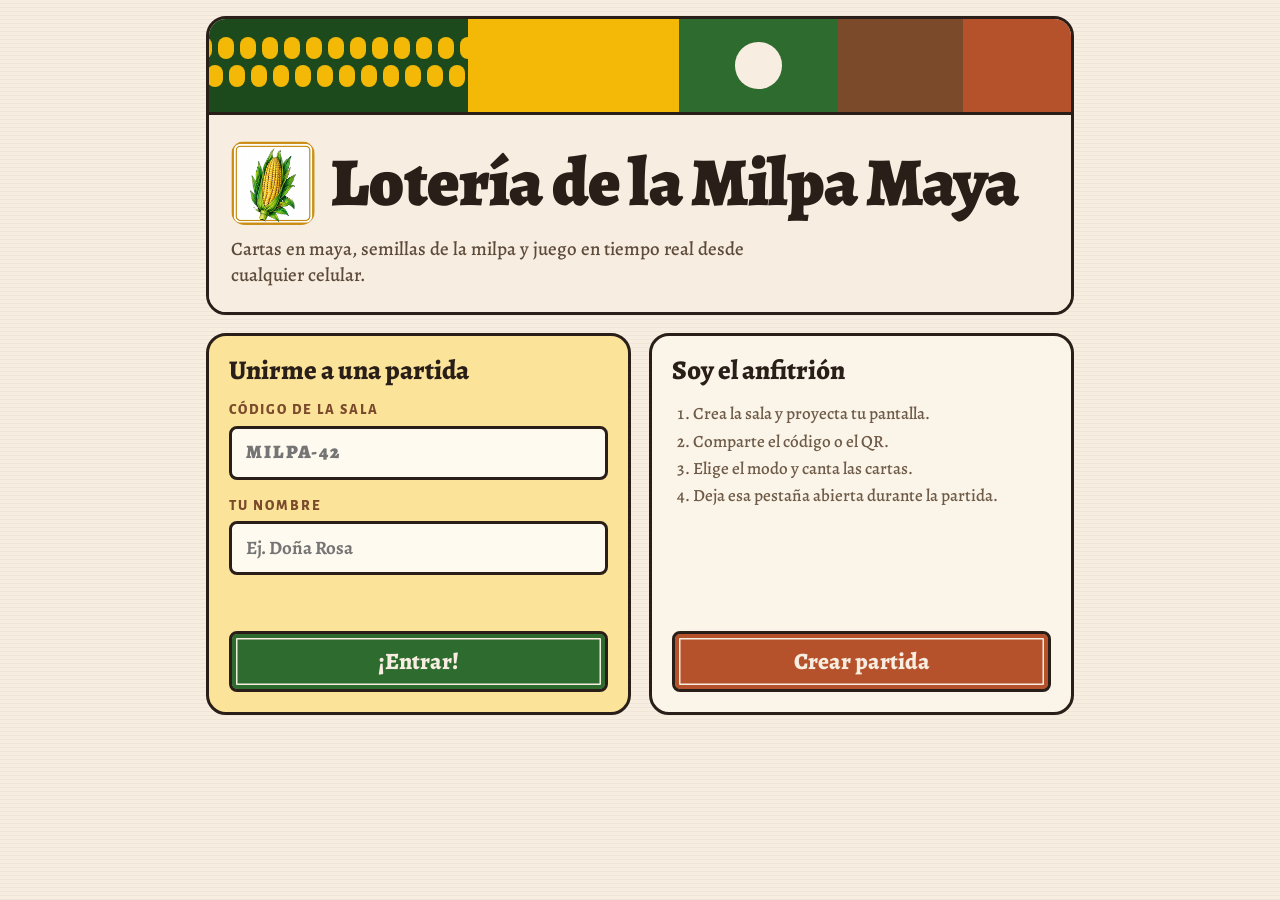
<file: docs/index.html>
<!doctype html>
<html lang="es">
<head>
<meta charset="utf-8">
<meta name="viewport" content="width=device-width,initial-scale=1">
<meta name="theme-color" content="#1d4a1c">
<title>Lotería de la Milpa Maya</title>
<link rel="icon" href="favicon.ico" sizes="any">
<link rel="icon" type="image/png" sizes="32x32" href="img/favicon-32.png">
<link rel="apple-touch-icon" href="img/apple-touch-icon.png">
<link rel="manifest" href="manifest.webmanifest">
<link rel="preconnect" href="https://fonts.googleapis.com">
<link rel="preconnect" href="https://fonts.gstatic.com" crossorigin>
<link href="https://fonts.googleapis.com/css2?family=Alegreya:wght@400;500;700;800;900&family=Alegreya+Sans+SC:wght@500;700;800&display=swap" rel="stylesheet">
<link rel="stylesheet" href="style.css">
</head>
<body>
<div class="wrap home">
  <header class="nav" style="width:100%;margin-top:0">
    <div class="franja grande"><i class="f1"></i><i class="f2"></i><i class="f3"></i><i class="f4"></i><i class="f5"></i></div>
    <div class="hero-txt"><div class="hero-titulo"><img class="hero-logo" src="img/logo.png" alt="Logo de la Lotería de la Milpa Maya" width="84" height="84"><h1>Lotería de la Milpa Maya</h1></div><p>Cartas en maya, semillas de la milpa y juego en tiempo real desde cualquier celular.</p></div>
  </header>
  <div class="stack" style="margin-top:18px">

  <div class="card stack" id="vuelve" hidden>
    <div id="vuelveTxt"></div>
    <button class="btn maiz" id="btnVuelve">Volver a mi partida</button>
    <button class="btn ghost" id="btnOlvida">Empezar de nuevo</button>
  </div>

  <div class="opciones">
  <form class="card destaca" id="fJoin">
    <h2>Unirme a una partida</h2>
    <div><label for="code">Código de la sala</label><input id="code" class="code-in" type="text" placeholder="MILPA-42" autocomplete="off" autocapitalize="characters"></div>
    <div><label for="name">Tu nombre</label><input id="name" type="text" maxlength="20" placeholder="Ej. Doña Rosa" autocomplete="nickname"></div>
    <div class="err" id="errJoin" role="alert"></div>
    <button class="btn" id="btnJoin" style="margin-top:auto">¡Entrar!</button>
  </form>

  <div class="card">
    <h2>Soy el anfitrión</h2>
    <ol class="muted" style="margin:0;padding-left:1.2em;flex:1;line-height:1.6"><li>Crea la sala y proyecta tu pantalla.</li><li>Comparte el código o el QR.</li><li>Elige el modo y canta las cartas.</li><li>Deja esa pestaña abierta durante la partida.</li></ol>
    <button class="btn tierra" id="btnCrea">Crear partida</button>
  </div>
  </div>
  </div>
</div>
<script src="common.js"></script>
<script>
const q = new URLSearchParams(location.search);
const digits = s => String(s || '').replace(/\D/g, '');
if (q.get('c')) $('#code').value = q.get('c');
if (q.get('error')) $('#errJoin').textContent = q.get('error');

const ses = getSes();
let sala = null;
try { sala = localStorage.getItem('milpa.sala'); } catch {}
const esJugador = ses && ses.role === 'player' && (!q.get('c') || digits(ses.code) === digits(q.get('c')));
if (esJugador || (sala && !q.get('c'))) {
  $('#vuelve').hidden = false;
  $('#vuelveTxt').innerHTML = esJugador
    ? `Estabas en la sala <b>${esc(ses.code)}</b> como <b>${esc(ses.name)}</b>.`
    : `Tienes la sala <b>${esc(sala)}</b> como anfitrión.`;
  $('#btnVuelve').onclick = () => { location.href = esJugador ? 'jugador.html' : 'cantor.html'; };
  $('#btnOlvida').onclick = () => { clearSes(); $('#vuelve').hidden = true; };
}
if (ses && ses.role === 'player') $('#name').value = ses.name;

$('#btnCrea').onclick = () => { location.href = 'cantor.html?nueva=1'; };

$('#fJoin').onsubmit = e => {
  e.preventDefault();
  const d = digits($('#code').value), name = $('#name').value.trim();
  if (!d || !name) { $('#errJoin').textContent = 'Escribe el código y tu nombre.'; return; }
  setSes({ role: 'player', code: 'MILPA-' + d, name });
  location.href = 'jugador.html';
};
</script>
</body>
</html>
</file>
<file: docs/style.css>
/* Estilo basado en DISEÑO.png y DISEÑO pt2.png: colores planos, bordes oscuros, tipografía Alegreya. */
:root{
  --selva:#1d4a1c; --verde:#2e6b2f; --verde-cl:#dbe8c8;
  --maiz:#f4b906; --maiz-cl:#fbe39a;
  --tierra:#7a4a2b; --tierra-cl:#c89a6a;
  --arcilla:#b5522b; --arcilla-osc:#8f3d1d;
  --azul:#1e6f8c;
  --crema:#f7ede0; --papel:#fbf4e8; --arena:#e6d3a6;
  --tinta:#2a1f18; --rojo:#b3402a;
  --borde:3px solid var(--tinta);
  --r:20px;
  --titulo:'Alegreya',Georgia,serif;
  --rotulo:'Alegreya Sans SC','Alegreya',sans-serif;
}
*{box-sizing:border-box;-webkit-tap-highlight-color:transparent}
html{font-size:18px}
body{margin:0;min-height:100vh;color:var(--tinta);font-family:var(--titulo);font-weight:500;line-height:1.35;
  background:repeating-linear-gradient(0deg,rgba(122,74,43,.05) 0 1px,transparent 1px 4px),var(--crema)}
h1,h2,h3{margin:0;font-family:var(--titulo);color:var(--tinta);line-height:1.05}
h1{font-weight:900}
h2{font-weight:800;font-size:1.5rem}
h3{font-weight:800;font-size:1.25rem}
button,input,select{font:inherit;color:inherit}
.wrap{max-width:640px;margin:0 auto;padding:16px}
.card{background:var(--papel);border:var(--borde);border-radius:var(--r);padding:20px;animation:sube .35s ease-out both}
.stack>*+*{margin-top:16px}
@keyframes sube{from{transform:translateY(12px)}to{transform:none}}

/* Rótulos en versalitas */
label,.rotulo,.marca small,.sala small{display:block;font-family:var(--rotulo);font-weight:800;font-size:.8rem;letter-spacing:.14em;text-transform:uppercase;color:var(--tierra)}
label{margin-bottom:6px}

/* Botones: plano, borde oscuro y filete interior como el botón ¡Lotería! */
.btn{display:block;width:100%;min-height:58px;padding:12px 20px;border:var(--borde);border-radius:8px;background:var(--verde);color:var(--crema);font-family:var(--titulo);font-weight:800;font-size:1.3rem;cursor:pointer;text-align:center;
  box-shadow:inset 0 0 0 4px var(--verde),inset 0 0 0 5.5px var(--crema);transition:transform .08s}
.btn:hover{filter:brightness(1.08)}
.btn:active{transform:translateY(3px)}
.btn.maiz{background:var(--maiz);color:var(--tinta);box-shadow:inset 0 0 0 4px var(--maiz),inset 0 0 0 5.5px var(--tinta)}
.btn.tierra{background:var(--arcilla);box-shadow:inset 0 0 0 4px var(--arcilla),inset 0 0 0 5.5px var(--crema)}
.btn.ghost{background:transparent;color:var(--tinta);box-shadow:none}
.btn:disabled{opacity:.5;cursor:default;filter:grayscale(.4)}
.btn.big{min-height:72px;font-size:1.7rem;font-weight:900}

/* Formularios */
input[type=text],input[type=number],select{width:100%;min-height:54px;padding:10px 14px;border:var(--borde);border-radius:8px;background:#fffaf0;font-weight:700;font-size:1.05rem}
input:focus,select:focus{outline:none;background:var(--maiz-cl)}
button:focus-visible{outline:3px solid var(--azul);outline-offset:2px}
.code-in{text-transform:uppercase;letter-spacing:.1em;font-weight:900!important}
.muted{color:#6d5a47;font-size:.95rem;font-weight:500}
.err{color:var(--rojo);font-weight:800;min-height:1.3em}
.hidden,[hidden]{display:none!important}

/* Franja de colores (DISEÑO.png) */
.franja{display:flex;height:46px;border-bottom:var(--borde)}
.franja.grande{height:96px}
.franja i{display:block;position:relative}
.franja .f1{flex:0 0 30%;background:var(--selva) url("data:image/svg+xml,%3Csvg xmlns='http://www.w3.org/2000/svg' width='22' height='93' viewBox='0 0 22 93'%3E%3Crect x='3' y='18' width='16' height='22' rx='8' fill='%23f4b906'/%3E%3Crect x='14' y='46' width='16' height='22' rx='8' fill='%23f4b906'/%3E%3Crect x='-8' y='46' width='16' height='22' rx='8' fill='%23f4b906'/%3E%3C/svg%3E") repeat-x 6px 0/auto 100%}
.franja .f2{flex:0 0 24.5%;background:var(--maiz)}
.franja .f3{flex:0 0 18.5%;background:var(--verde);display:grid;place-items:center}
.franja .f3::after{content:"";height:50%;aspect-ratio:1;border-radius:50%;background:var(--crema)}
.franja .f4{flex:0 0 14.5%;background:var(--tierra)}
.franja .f5{flex:1;background:var(--arcilla)}

/* Encabezado (DISEÑO pt2) */
.nav{width:calc(100% - 28px);max-width:1500px;margin:14px auto 0;background:var(--crema);border:var(--borde);border-radius:var(--r);overflow:hidden}
.nav .franja{border-bottom:var(--borde)}
.nav.angosta{max-width:640px}
.nav-fila{display:flex;align-items:flex-end;justify-content:space-between;gap:12px;padding:14px 18px 12px;border-bottom:2px solid var(--tinta)}
.marca{display:flex;align-items:center;gap:12px;text-decoration:none;color:var(--tinta);min-width:0}
.marca img{flex:none;width:52px;height:52px;border-radius:10px}
.marca b{display:block;font-weight:900;font-size:1.9rem;line-height:1}
.sala{text-align:right}
.sala b{display:block;font-weight:900;font-size:1.45rem;line-height:1.1;letter-spacing:.02em}
.nav-fila2{display:flex;align-items:center;justify-content:space-between;gap:10px;padding:10px 18px;font-weight:700;background:var(--papel)}
.nav-fila2>span:first-child{display:flex;align-items:center;gap:8px;min-width:0;overflow:hidden;text-overflow:ellipsis;white-space:nowrap}
.chip{display:inline-block;padding:3px 12px;border-radius:4px;background:var(--azul);color:var(--crema);font-family:var(--rotulo);font-weight:800;font-size:.9rem;letter-spacing:.1em;text-transform:uppercase;white-space:nowrap}
.dot{display:inline-block;flex:none;width:10px;height:10px;border-radius:50%;background:#2f9a3a;border:2px solid var(--tinta);animation:latido 1.6s infinite}
.dot.off{background:var(--rojo);animation:none}
@keyframes latido{50%{transform:scale(1.35)}}
.toast{position:fixed;left:14px;right:14px;bottom:96px;max-width:520px;margin:0 auto;background:var(--tinta);color:var(--crema);padding:14px 18px;border-radius:10px;font-weight:700;font-size:1.05rem;z-index:50;animation:sube .2s ease-out}
.toast.bad{background:var(--rojo)}

/* Inicio */
.home{max-width:900px}
.hero-txt{padding:26px 22px 24px;background:var(--crema)}
.hero-titulo{display:flex;align-items:center;gap:16px}
.hero-logo{flex:none;width:84px;height:84px;border-radius:14px}
.hero-txt h1{font-size:clamp(2.2rem,7vw,3.8rem);letter-spacing:-.01em}
.hero-txt p{margin:12px 0 0;color:#5c4a3a;font-size:1.05rem;max-width:560px}
.opciones{display:grid;gap:18px;align-items:stretch;margin-top:18px}
@media(min-width:760px){.opciones{grid-template-columns:1fr 1fr}}
.opciones .card{display:flex;flex-direction:column;gap:16px}
.opciones .card>.btn,.opciones .card>.pie{margin-top:auto}
.opciones .card>*+*{margin-top:0}
.opciones .card>.btn{margin-top:auto}
.card.destaca{background:var(--maiz-cl)}

/* Tablero */
.board{display:grid;grid-template-columns:repeat(4,1fr);gap:7px;padding:10px;background:var(--tierra);border:var(--borde);border-radius:var(--r)}
.cell{position:relative;padding:0;border:2px solid var(--crema);border-radius:8px;background:var(--papel);overflow:hidden;cursor:pointer;aspect-ratio:7/10;transition:transform .12s}
.cell:active{transform:scale(.95)}
.cell img{width:100%;height:100%;display:block;object-fit:cover}
.cell .seed{position:absolute;inset:0;margin:auto;width:58%;aspect-ratio:1;border-radius:50% 50% 50% 50%/60% 60% 40% 40%;background:var(--maiz);border:3px solid var(--tinta);transform:rotate(-12deg);animation:pop .22s cubic-bezier(.3,1.6,.5,1)}
.cell .seed::after{content:"";position:absolute;left:22%;top:20%;width:24%;aspect-ratio:1;border-radius:50%;background:var(--maiz-cl)}
.cell.on{box-shadow:inset 0 0 0 100px rgba(29,74,28,.32)}
.cell.win{border-color:var(--maiz);box-shadow:0 0 0 3px var(--maiz)}
@keyframes pop{from{transform:scale(.2) rotate(-40deg)}to{transform:scale(1) rotate(-12deg)}}
.mini{display:inline-grid;grid-template-columns:repeat(4,10px);gap:2px;vertical-align:middle;margin-left:6px}
.mini i{width:10px;height:10px;background:#dccaa0;border-radius:2px}
.mini i.on{background:var(--arcilla)}
.sticky{position:sticky;bottom:0;padding:12px 16px 16px;background:var(--crema);border-top:2px solid var(--tinta);max-width:640px;margin:0 auto}
.sticky .btn.tierra:not(:disabled){animation:respira 2s ease-in-out infinite}
@keyframes respira{50%{transform:scale(1.02)}}

/* Carta actual: tarjeta arena como "Acaba de salir" */
.now{display:flex;gap:14px;align-items:center}
.estado-card{background:var(--arena);border:var(--borde);border-radius:26px 26px 26px 6px;padding:16px 18px}
.now img{width:76px;border-radius:10px;border:var(--borde);flex:none;animation:voltea .5s ease-out}
.now .q{width:76px;aspect-ratio:7/10;flex:none;border-radius:10px;border:var(--borde);display:grid;place-items:center;font-size:2rem;font-weight:900;color:var(--arcilla);background:var(--papel)}
.now .maya{font-size:1.9rem;font-weight:900;line-height:1}
@keyframes voltea{from{transform:perspective(500px) rotateY(90deg)}to{transform:none}}
.chips{display:flex;flex-wrap:wrap;gap:5px}
.chips img{width:46px;border-radius:6px;border:2px solid var(--tinta)}
details summary{cursor:pointer;font-weight:800}

/* Ganador */
.overlay{position:fixed;inset:0;z-index:40;background:var(--selva);color:var(--crema);display:flex;flex-direction:column;align-items:center;justify-content:center;gap:14px;padding:22px;text-align:center;overflow:auto}
.overlay h2{color:var(--maiz);font-size:3rem;font-weight:900}
.overlay .nombre{font-size:2.8rem;font-weight:900}
.overlay .board{max-width:340px;width:100%}

/* Cantor */
.cantor{display:grid;gap:18px;padding:18px 14px;max-width:1500px;margin:0 auto}
@media(min-width:900px){.cantor{grid-template-columns:minmax(0,1fr) minmax(0,1fr);align-items:stretch}}
.cantor main,.cantor aside{display:flex;flex-direction:column;gap:18px}
.cantor main>.card,.cantor aside>.card:last-child{flex:1}
.titulo-sec{display:flex;align-items:baseline;justify-content:space-between;gap:10px;margin-bottom:12px}
.stage{text-align:center}
.stage .carta-grande{max-width:min(100%,46vh * .7);width:100%;border-radius:14px;border:5px solid var(--tinta);animation:voltea .6s ease-out}
@media(min-width:900px){.stage .carta-grande{max-height:62vh;width:auto;max-width:100%}}
.stage .pista{font-size:clamp(1.7rem,3vw,2.8rem);font-weight:800;padding:22px 12px;line-height:1.15;animation:sube .4s ease-out}
.stage .nm{font-size:clamp(2rem,3.8vw,3.4rem);font-weight:900;margin-top:12px;animation:sube .4s ease-out}
.big-q{height:50vh;min-height:220px;display:grid;place-items:center;font-size:7rem;font-weight:900;color:var(--arcilla);background:var(--arena);border:5px dashed var(--tinta);border-radius:14px}
.ctl{display:grid;grid-template-columns:repeat(auto-fit,minmax(180px,1fr));gap:14px;margin-top:18px;align-items:end;text-align:left}
.ctl .btn{height:100%}
.players{display:flex;flex-wrap:wrap;gap:8px}
.pill{background:var(--verde-cl);border:2px solid var(--tinta);border-radius:99px;padding:3px 14px;font-size:1rem;font-weight:800;animation:pop2 .3s ease-out}
.pill.off{background:#e9dcc0;color:#8a7a62;border-color:#8a7a62}
@keyframes pop2{from{transform:scale(.6)}to{transform:none}}
.qrbox{display:flex;gap:20px;align-items:center;flex-wrap:wrap;justify-content:center}
.qrbox img{width:200px;height:200px;border-radius:10px;border:var(--borde);background:#fff;padding:4px}
.bigcode{font-size:2.8rem;font-weight:900;letter-spacing:.03em;color:var(--arcilla);line-height:1.05}
body.jugando .qrbox{flex-wrap:nowrap;justify-content:flex-start;gap:14px}
body.jugando .qrbox img{width:104px;height:104px}
body.jugando .bigcode{font-size:1.8rem}
.cfg{display:grid;gap:16px;grid-template-columns:repeat(auto-fit,minmax(250px,1fr))}
.timer{font-variant-numeric:tabular-nums;font-weight:900;font-size:1.2rem;color:var(--azul)}
.pie-regla{margin-top:12px;padding-top:12px;border-top:2px dashed var(--tinta)}

.big-q img{width:clamp(110px,30%,170px);height:auto;border-radius:16px}
@media(max-width:600px){.hero-logo{width:60px;height:60px;border-radius:10px}.hero-titulo{gap:12px}.hero-txt h1{font-size:2rem}.ctl{grid-template-columns:1fr}}
.sala b{white-space:nowrap}
@media(max-width:600px){.marca b{font-size:1.45rem}.marca img{width:46px;height:46px}.sala b{font-size:1.25rem}.nav-fila{padding:12px 14px 10px}.nav-fila2{padding:9px 14px}}
</file>
